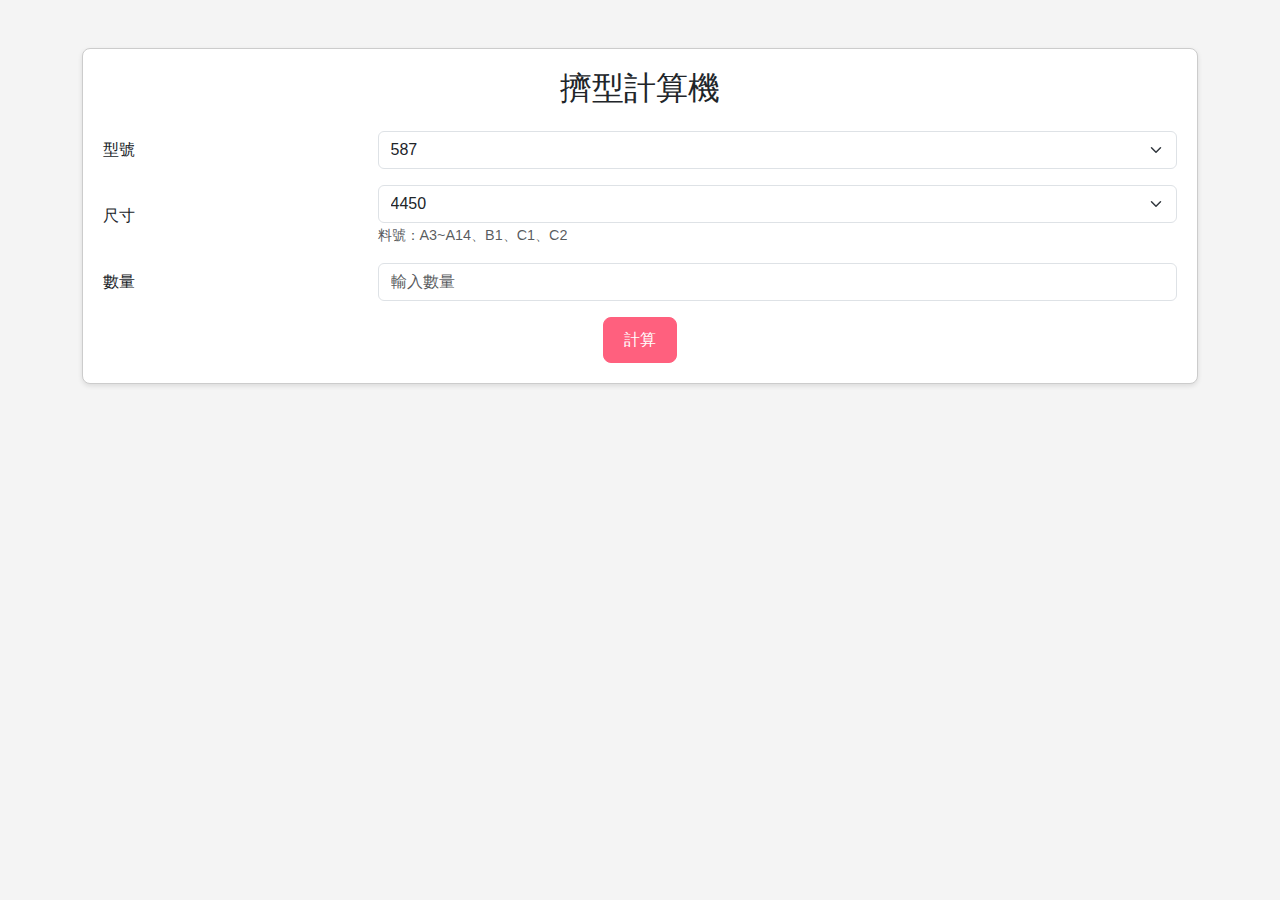
<file: calculator.html>
<!DOCTYPE html>
<html lang="en" translate="no">

<head>
    <meta charset="UTF-8">
    <meta name="viewport" content="width=device-width, initial-scale=1.0">
    <meta name="google" content="notranslate">
    <title>型號計算機</title>
    <!-- 引入 Bootstrap -->
    <link href="https://cdn.jsdelivr.net/npm/bootstrap@5.3.0/dist/css/bootstrap.min.css" rel="stylesheet">
    <style>
        body {
            font-family: Arial, sans-serif;
            background-color: #f4f4f4;
        }

        .form-area {
            background-color: #fff;
            border: 1px solid #ccc;
            border-radius: 8px;
            padding: 20px;
            box-shadow: 0 2px 5px rgba(0, 0, 0, 0.1);
        }

        label {
            text-align: left;
        }

        #hint {
            font-size: 0.9rem;
            color: #6c757d;
        }

        select optgroup {
            color: gray;
            font-style: italic;
        }

        select option {
            color: rgb(0, 0, 0);
        }

        .btn-cute {
            background-color: #ff607e;
            color: #ffffff;
            border: 1px solid #ff607e;
            border-radius: 8px;
            padding: 10px 20px;
            font-size: 16px;
            transition: background-color 0.3s ease, transform 0.2s ease;
        }

        .btn-cute:hover {
            background-color: #ffffff;
            border: 1px solid #ff607e;
            transform: translateY(-2px);
        }

        .btn-cute:active {
            background-color: #ffffff;
            border: 1px solid #ff607e;
            transform: translateY(0);
        }
    </style>
</head>

<body translate="no">
    <div class="container my-5">
        <div class="form-area">
            <h2 class="text-center mb-4">擠型計算機</h2>
            <form>
                <div class="mb-3 row align-items-center">
                    <label for="model" class="col-sm-3 col-form-label">型號</label>
                    <div class="col-sm-9">
                        <select id="model" class="form-select" onchange="updateSizeOptions()">
                            <optgroup label="直料">
                                <option value="587">587</option>
                                <option value="588">588</option>
                            </optgroup>
                            <optgroup label="橫料">
                                <option value="476">476</option>
                                <option value="493">493</option>
                                <option value="510">510</option>
                                <option value="591">591</option>
                            </optgroup>
                            <optgroup label="蓋板">
                                <option value="622">622</option>
                            </optgroup>
                            <optgroup label="常用配件">
                                <option value="603">603</option>
                                <option value="590">590</option>
                            </optgroup>
                            <optgroup label="轉角">
                                <option value="626">626</option>
                                <option value="015">015</option>
                            </optgroup>
                        </select>
                    </div>
                </div>
                <div class="mb-3 row align-items-center">
                    <label for="size" class="col-sm-3 col-form-label">尺寸</label>
                    <div class="col-sm-9">
                        <select id="size" class="form-select" onchange="onSizeChange()">
                            <!-- 尺寸選項將動態生成 -->
                        </select>
                        <small id="hint" class="text-muted mt-2">無提示</small>
                    </div>
                </div>
                <div class="mb-3 row align-items-center">
                    <label for="quantity" class="col-sm-3 col-form-label">數量</label>
                    <div class="col-sm-9">
                        <input type="number" id="quantity" class="form-control" placeholder="輸入數量" min="1">
                    </div>
                </div>
                <div class="text-center">
                    <button type="button" class="btn btn-cute" onclick="calculateResult()">計算</button>
                </div>
            </form>
        </div>
        <div id="result" class="result mt-4" hidden>
            <strong>計算結果：</strong>
            <div id="output"></div>
        </div>
    </div>
    <!-- 引入 Bootstrap 的 JS -->
    <script src="https://cdn.jsdelivr.net/npm/bootstrap@5.3.0/dist/js/bootstrap.bundle.min.js"></script>
    <script>
        const data = {
            "476": [
                { size: 1836, weight: 5.536 },
                { size: 1728.7, weight: 5.536 },
                { size: 816, weight: 5.536 },
                { size: 708.7, weight: 5.536 },
            ],
            "493": [
                { size: 1796, weight: 4.322 },
                { size: 1688.7, weight: 4.322 },
                { size: 1785.62, weight: 4.322 },
            ],
            "510": [
                { size: 1866, weight: 8.603 },
                { size: 1758.7, weight: 8.603 },
                { size: 1844.4, weight: 8.603 },
            ],
            "587": [
                { size: 4450, weight: 6.651 },
                { size: 4125, weight: 6.651 },
                { size: 3370, weight: 6.651 }
            ],
            "588": [
                { size: 4450, weight: 6.127 },
                { size: 4125, weight: 6.127 },
                { size: 3370, weight: 6.127 }
            ],
            "591": [
                { size: 1836, weight: 7.679 },
                { size: 1728.7, weight: 7.679 },
                { size: 1688.7, weight: 7.679 },
                { size: 1856.8, weight: 7.679 },
            ],
            "622": [
                { size: 1864, weight: 1.652 },
                { size: 1756.7, weight: 1.652 }
            ],
            "603": [
                { size: 521.96, weight: 3.069 },
            ],
            "590": [
                { size: 3213.5, weight: 0.724 },
            ],
            "015": [
                { size: 4450, weight: 6.938 },
                { size: 4125, weight: 6.938 },
                { size: 3370, weight: 6.938 },
            ],
            "626": [
                { size: 4450, weight: 4.688 },
                { size: 4125, weight: 4.688 },
                { size: 3370, weight: 4.688 },
            ],
        };

        const hints = {
            "476": {
                1836: "料號：1、1A",
                1728.7: "料號：2、2A",
                816: "料號：3",
                708.7: "料號：4",
            },
            "493": {
                1796: "料號：1",
                1688.7: "料號：2",
                1785.62: "料號：2L、2R",
            },
            "510": {
                1866: "料號：1、1A",
                1758.7: "料號：2、2A",
                1844.4: "料號：1R、2L、3AL、4AR",
            },
            "587": {
                4450: "料號：A3~A14、B1、C1、C2",
                4125: "料號：B4、D2、D3",
                3370: "料號：E1~E3"
            },
            "588": {
                4450: "料號：A3~A18、B1、C1、C2",
                4125: "料號：B4、D2~D5",
                3370: "料號：E1~E4"
            },
            "591": {
                1836: "料號：1、1A",
                1728.7: "料號：2、2A",
                1688.7: "料號：2C",
                1856.8: "料號：1R、1L",
            },
            "622": {
                1864: "料號：1、1A",
                1756.7: "料號：2、2A"
            },
            "603": {
                521.96: "料號：1R、1L",
            },
            "590": {
                3213.5: "料號：1R、1L",
            },
            "015": {
                4450: "料號：2R、4L、7L",
                4125: "料號：1R、2L、6R",
                3370: "料號：未知"
            },
            "626": {
                4450: "料號：R1",
                4125: "料號：R2",
                3370: "料號：R3"
            },
        };

        function updateSizeOptions() {
            const model = document.getElementById('model').value;
            const sizeSelect = document.getElementById('size');
            const hintDiv = document.getElementById('hint');
            const quantityInput = document.getElementById('quantity');
            sizeSelect.innerHTML = '';

            if (data[model]) {
                data[model].forEach(item => {
                    const option = document.createElement('option');
                    option.value = item.size;
                    option.textContent = item.size;
                    sizeSelect.appendChild(option);
                });

                // 顯示第一個尺寸的提示（如果有）
                const firstSize = data[model][0]?.size;
                hintDiv.textContent = hints[model]?.[firstSize] || "無提示";
            }

            // 清空計算結果
            clearResult();

            // 清空數量欄位
            quantityInput.value = '';
        }

        function onSizeChange() {
            const model = document.getElementById('model').value;
            const size = document.getElementById('size').value;
            const hintDiv = document.getElementById('hint');
            const quantityInput = document.getElementById('quantity');
            hintDiv.textContent = hints[model]?.[size] || "無提示";

            // 清空計算結果
            clearResult();

            // 清空數量欄位
            quantityInput.value = '';
        }

        function clearResult() {
            document.getElementById('output').innerHTML = '';
            document.getElementById('result').hidden = true;
        }

        function calculateResult() {
            const model = document.getElementById('model').value;
            const size = parseFloat(document.getElementById('size').value);
            const quantity = parseInt(document.getElementById('quantity').value, 10);

            if (!size || quantity < 1) {
                alert('請輸入有效的尺寸和數量');
                return;
            }

            const modelData = data[model];
            if (!modelData) {
                alert('該型號未找到對應的數據');
                return;
            }

            const matchingItem = modelData.find(item => item.size === size);
            if (!matchingItem) {
                alert('未找到與該尺寸匹配的型號數據');
                return;
            }

            const weight = matchingItem.weight;
            const singleWeight = (size / 1000) * weight;
            const totalWeight = singleWeight * quantity;

            document.getElementById('output').innerHTML = `
                單支重量：${singleWeight.toFixed(1)} kg<br>
                總重量：${totalWeight.toFixed(1)} kg
            `;
            document.getElementById('result').hidden = false;
        }

        // 初始化尺寸選單
        updateSizeOptions();
    </script>
</body>

</html>
</file>
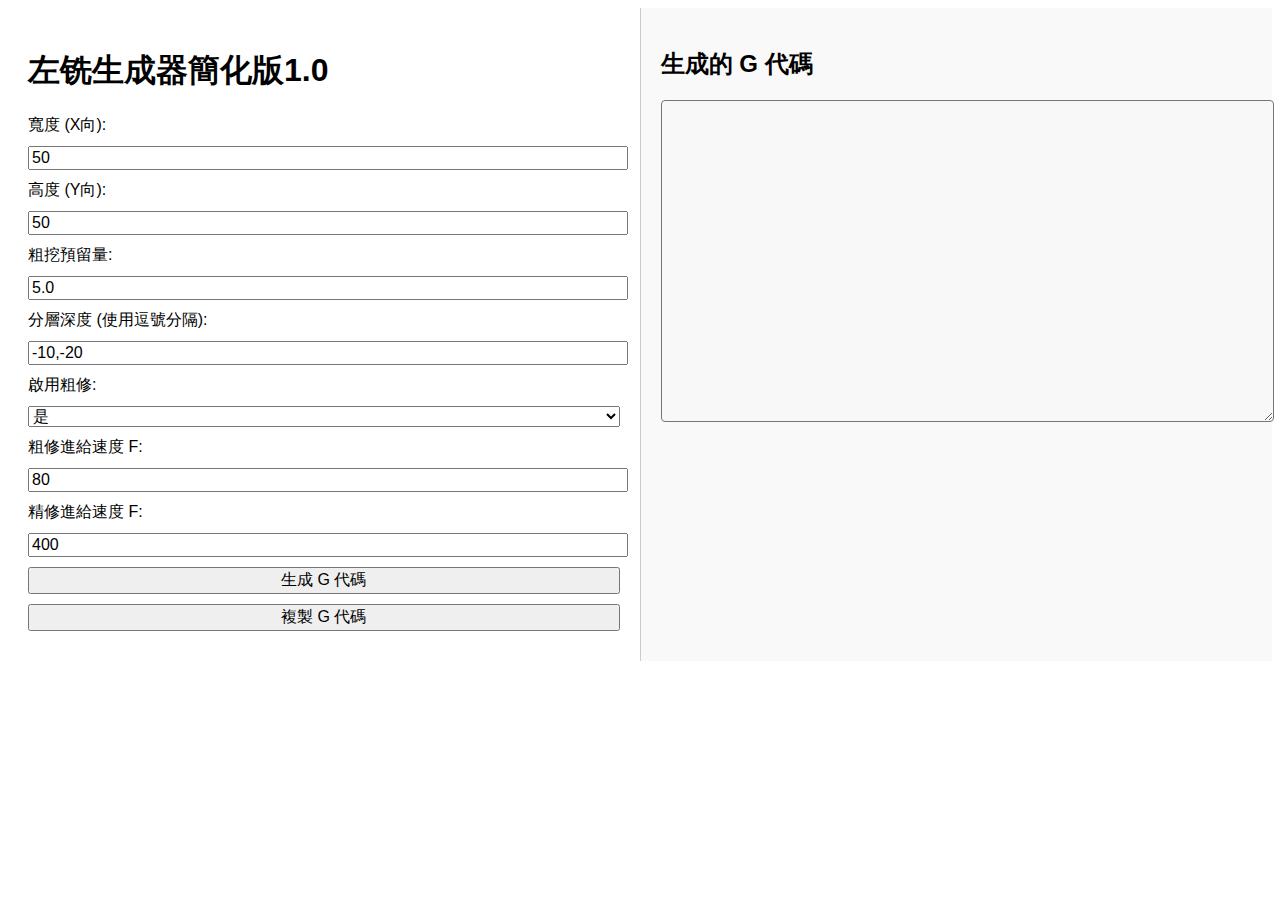
<file: right_milling.html>
<!DOCTYPE html>
<html lang="zh-Hant">
<head>
    <meta charset="UTF-8">
    <meta name="viewport" content="width=device-width, initial-scale=1.0">
    <title>右铣生成器簡化版1.0</title>
    <style>
        body { font-family: Arial, sans-serif; display: flex; }
        .container, .output-container { padding: 20px; flex: 1; }
        .output-container { background-color: #f9f9f9; border-left: 1px solid #ccc; }
        label, input, select, button { display: block; width: 100%; margin: 10px 0; font-size: 16px; }
        textarea { background-color: #f8f8f8; padding: 10px; border-radius: 4px; width: 100%; height: 300px; overflow: auto; }
    </style>
</head>
<body>
    <div class="container">
        <h1>左铣生成器簡化版1.0</h1>
        <label for="width">寬度 (X向):</label>
        <input type="number" id="width" name="width" step="0.001" value="50">
        <label for="height">高度 (Y向):</label>
        <input type="number" id="height" name="height" step="0.001" value="50">
        <label for="roughing_allowance">粗挖預留量:</label>
        <input type="number" id="roughing_allowance" name="roughing_allowance" step="0.001" value="5.0">
        <label for="depths">分層深度 (使用逗號分隔):</label>
        <input type="text" id="depths" name="depths" value="-10,-20">
        <label for="enable_roughing">啟用粗修:</label>
        <select id="enable_roughing">
            <option value="true">是</option>
            <option value="false">否</option>
        </select>
        <label for="rough_feed">粗修進給速度 F:</label>
        <input type="number" id="rough_feed" name="rough_feed" step="0.1" value="80">
        <label for="finish_feed">精修進給速度 F:</label>
        <input type="number" id="finish_feed" name="finish_feed" step="0.1" value="400">
        <button onclick="generateGCode()">生成 G 代碼</button>
        <button id="copy-gcode-button">複製 G 代碼</button>
    </div>
    <div class="output-container">
        <h2>生成的 G 代碼</h2>
        <textarea id="gcode-output" readonly></textarea>
    </div>
    <script>
        function generateGCode() {
            let width = document.getElementById('width').value;
            let height = document.getElementById('height').value;
            let roughingAllowance = document.getElementById('roughing_allowance').value;
            let depths = document.getElementById('depths').value.split(',');
            let enableRoughing = document.getElementById('enable_roughing').value === 'true';
            let roughFeed = document.getElementById('rough_feed').value;
            let finishFeed = document.getElementById('finish_feed').value;

            if (!width || !height || !roughingAllowance || depths.some(d => isNaN(d))) {
                alert('請確認所有輸入值均為有效數字。');
                return;
            }

            width = parseFloat(width).toFixed(3);
            height = parseFloat(height).toFixed(3);
            roughingAllowance = parseFloat(roughingAllowance).toFixed(3);
            depths = depths.map(depth => parseFloat(depth).toFixed(3));

            let gcode = [];

            depths.forEach((depth) => {
                gcode.push(`G1G91Z${depth} (處理深度: Z${depth})`);

                if (enableRoughing) {
                    gcode.push(`(粗修開始)`);
                    gcode.push(`G1G91Y${roughingAllowance} F${roughFeed}`);
                    gcode.push(`G1G91X-${(width - roughingAllowance).toFixed(3)} F${roughFeed}`);
                    gcode.push(`G1G91Y${(height - 2 * roughingAllowance).toFixed(3)} F${roughFeed}`);
                    gcode.push(`G1G91X${(width - roughingAllowance).toFixed(3)} F${roughFeed}`);
                    gcode.push(`G1G91Y-${(height - roughingAllowance).toFixed(3)} F500(move)`);
                    gcode.push(`(粗修結束)`);
                }

                gcode.push(`(精修開始)`);
                gcode.push(`G1G91X-${width} F${finishFeed}`);
                gcode.push(`G1G91Y${height}F${finishFeed}`);
                gcode.push(`G1G91X${width} F${finishFeed}`);
                gcode.push(`G1G91Y-${height}F500(move)`);
                gcode.push(`(精修結束)`);
            });

            let gcodeOutput = document.getElementById('gcode-output');
            gcodeOutput.value = gcode.join("\n");
        }

        document.getElementById("copy-gcode-button").onclick = function() {
            let gcodeText = document.getElementById("gcode-output").value;
            navigator.clipboard.writeText(gcodeText).then(function() {
                alert("G代碼已經複製!");
            });
        };
    </script>
</body>
</html>
</file>
